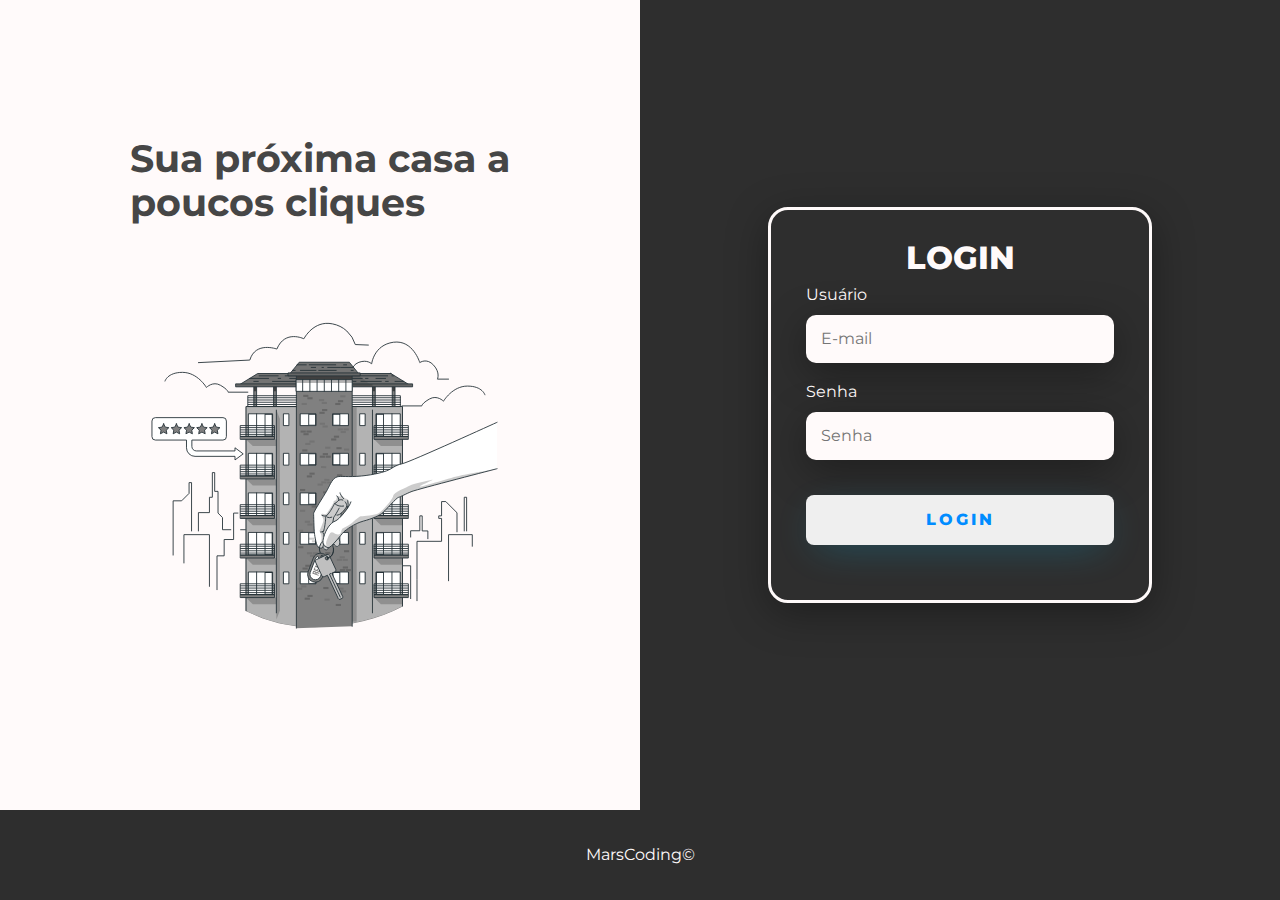
<file: assets/html/login.html>
<!DOCTYPE html>
<html lang="pt-br">
<head>
    <meta charset="UTF-8">
    <meta name="viewport" content="width=device-width, initial-scale=1.0">
    <!--CSS-->
    <link rel="stylesheet" href="/assets/css/normalize.css">
    <link rel="stylesheet" href="/assets/css/login.css">
    <!--GoogleFontes-->
    <link rel="preconnect" href="https://fonts.googleapis.com">
    <link rel="preconnect" href="https://fonts.gstatic.com" crossorigin>
    <link href="https://fonts.googleapis.com/css2?family=Montserrat:ital,wght@0,100..900;1,100..900&display=swap" rel="stylesheet">
    <!--FAVICON-->
    <link rel="shortcut icon" href="/assets/icon/alugaAeIcon.jpeg" type="image/x-icon">
    <!---->
    <title>Aluga Aê</title>
</head>
<body>
    <main class="container">
        <!--Div a esquerda imagem instucional-->
        <section class="left-login"> 
            <h1> Sua próxima casa a<br> poucos cliques  </h1>
            <img src="/assets/images/rentWithUs.svg" class="left-img" alt="Imagem de uma mão balançando um par de chaves">
        </section>

        <!--Div a direita contendo campo para login-->
        <section class="right-login">
            <div class="card-login">
                <h1>LOGIN</h1>
                <div class="textfield">
                    <label for="e-mail">Usuário</label>
                    <input type="email" name="e-mail" placeholder="E-mail" required>
                </div>
                <div class="textfield">
                    <label for="senha">Senha</label>
                    <input type="password" name="senha" placeholder="Senha" minlength="8">
                </div>
                <button class="btn-login"><a href="/index.html">Login</a></button>
            </div>    
        </section>
    </main>
    <footer class="footer">
        <p><a href="#">MarsCoding&copy;</a></p>
    </footer>
</html>
</file>
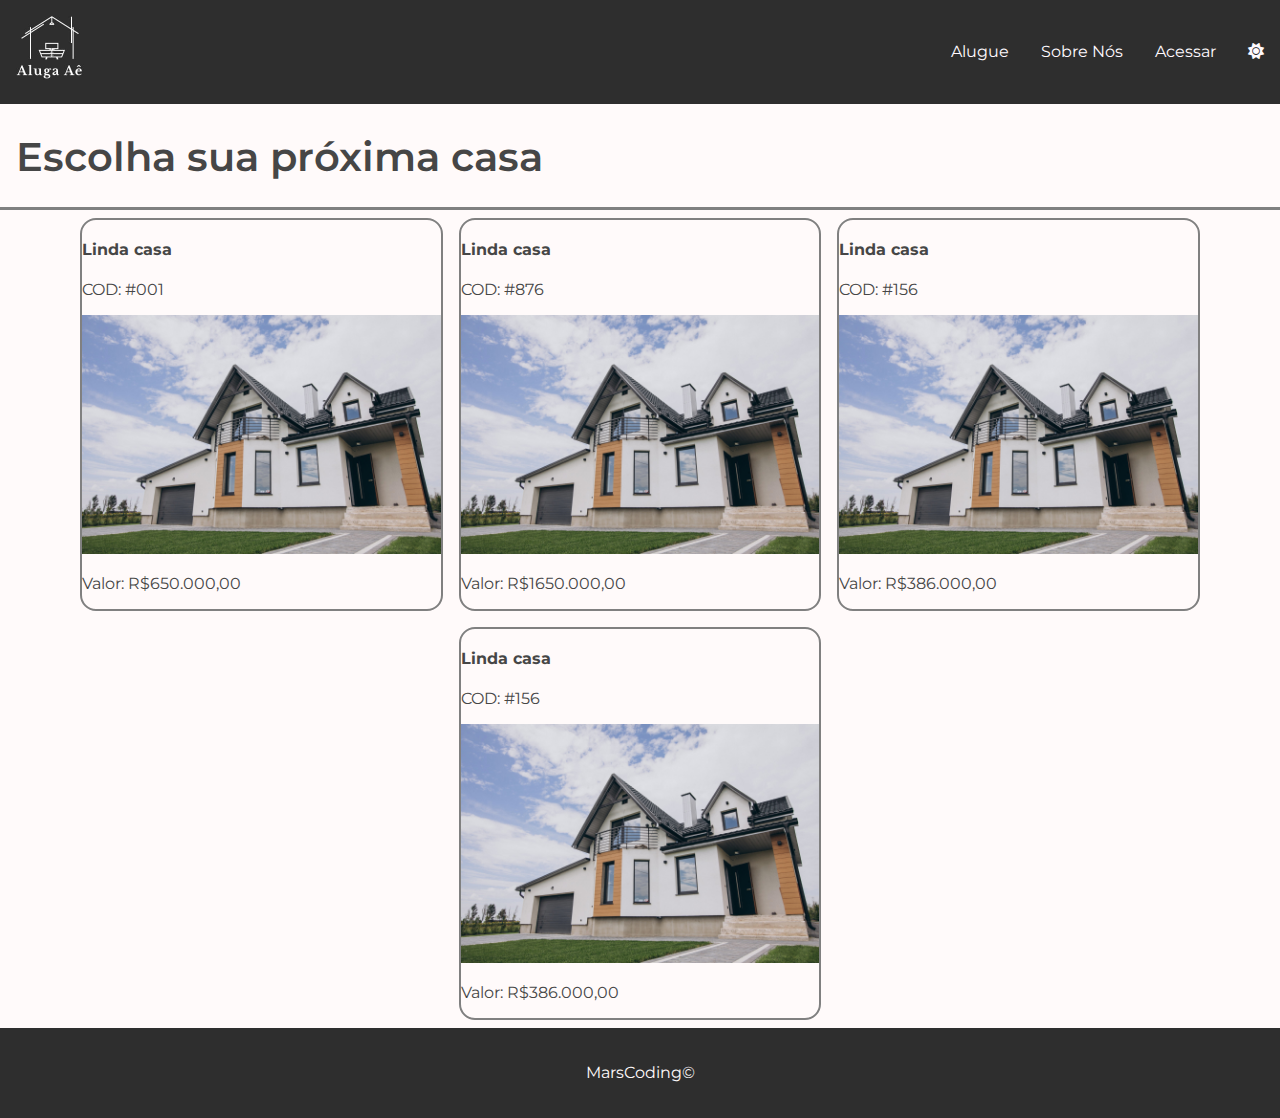
<file: assets/html/properties.html>
<!DOCTYPE html>
<html lang="pt-br">
<head>
    <meta charset="UTF-8">
    <meta name="viewport" content="width=device-width, initial-scale=1.0">
    <!--CSS-->
    <link rel="stylesheet" href="/assets/css/normalize.css">
    <link rel="stylesheet" href="/assets/css/global.css">
    <link rel="stylesheet" href="/assets/css/properties.css">
    <!--GoogleFontes-->
    <link rel="preconnect" href="https://fonts.googleapis.com">
    <link rel="preconnect" href="https://fonts.gstatic.com" crossorigin>
    <link href="https://fonts.googleapis.com/css2?family=Montserrat:ital,wght@0,100..900;1,100..900&display=swap" rel="stylesheet">
    <!--FAVICON-->
    <link rel="shortcut icon" href="/assets/icon/alugaAeIcon2.jpeg" type="image/x-icon">
    <!--FontAwesome CDN-->
    <link rel="stylesheet" href="https://cdnjs.cloudflare.com/ajax/libs/font-awesome/6.5.0/css/all.min.css">
    <!--BoxIcons-->
    <link href='https://unpkg.com/boxicons@2.1.4/css/boxicons.min.css' rel='stylesheet'>
    <!---->
    <title>Aluga Aê</title>
</head>
<body>
    <!--Container-->
    <main class="container">

        <header class="menu">
            <nav class="menu-options">
                <div class="menu-logo"><a href="/index.html"><img src="/assets/icon/alugaAeIcon2.jpeg" alt="Logo casa aluga aê"></a></div>
                <ul>
                    <li><a href="/assets/html/properties.html">Alugue</a></li>
                    <li><a href="/index.html">Sobre Nós</a></li>
                    <li><a href="/assets/html/login.html">Acessar</a></li>
                    <li><a id="mudar-cor" class="inclui-icon"></a></li>
                </ul>
            </nav>
        </header>

        <section class="advertising">
            <h1>Escolha sua próxima casa</h1>
        </section>

        <section class="house-books">
            <div class="properties">
                <h4 class="title-house">Linda casa</h4>
                <p class="house-cod">COD: <span>#001</span></p>
                <img src="/assets/images/house01.jpg" alt="">
                <p class="house-price">Valor: <span>R$650.000,00</span></p>
            </div>

            <div class="properties">
                <h4 class="title-house">Linda casa</h4>
                <p class="house-cod">COD: <span>#876</span></p>
                <img src="/assets/images/house01.jpg" alt="">
                <p class="house-price">Valor: <span>R$1650.000,00</span></p>
            </div>

            <div class="properties">
                <h4 class="title-house">Linda casa</h4>
                <p class="house-cod">COD: <span>#156</span></p>
                <img src="/assets/images/house01.jpg" alt="">
                <p class="house-price">Valor: <span>R$386.000,00</span></p>
            </div>

            <div class="properties">
                <h4 class="title-house">Linda casa</h4>
                <p class="house-cod">COD: <span>#156</span></p>
                <img src="/assets/images/house01.jpg" alt="">
                <p class="house-price">Valor: <span>R$386.000,00</span></p>
            </div>
        </section>

        <footer class="footer">
            <p><a href="#">MarsCoding&copy;</a></p>
        </footer>

    </main>
    
    <script src="/assets/js/switchTheme.js"></script>
</body>
</html>
</file>
<file: assets/css/login.css>
body{
    margin:0;
    font-family: 'Montserrat',sans-serif;
}

body *{
    box-sizing: border-box;
    text-decoration: none;
}

.container{
    width: 100vw;
    height: 90vh;
    background: #fffafa;
    display: flex;
    justify-content: center;
    align-items: center;
}

.left-login{
    width: 50vw;
    height: 9ch;
    display: flex;
    justify-content: center;
    align-items: center;
    flex-direction: column;
}

.left-login h1{
    font-size: 3vw;
    color: #464646;    
}

.left-img{
    width: 35vw;
}


.right-login{
    width: 50vw;
    height: 90vh;
    display: flex;
    background-color: #2e2e2e;
    justify-content: center;
    align-items: center;
}

.card-login{
    width: 60%;
    display: flex;
    justify-content: center;
    align-items: center;
    flex-direction: column;
    padding: 30px 35px;
    border: .225rem solid #fffafa;
    border-radius: 20px;
    box-shadow: 0px 10px 40px #00000056;
}

.card-login  h1 {
    color: #fffafa;
    font-weight: 800;
    margin: 0;
}

.textfield{
    width: 100%;
    display: flex;
    flex-direction: column;
    align-items: flex-start;
    justify-content: center;
    margin: 10px 0px;
}

.textfield  input{
    width: 100%;
    border: none;
    border-radius: 10px;
    padding: 15px;
    background: #fffafa;
    color: #2e2e2e;
    font-size: 12pt;
    box-shadow: 0px 10px 40px #00000056;
    outline: none;
    box-sizing: border-box;
}

.textfield  label{
    color: #fffafa ;
    margin-bottom: 10px;
}

.textfield  input ::placeholder{
    color: #f0ffff94;
}

.btn-login{
    width: 100%;
    padding: 16px 0px;
    margin: 25px;
    border: none;
    border-radius: 8px;
    outline: none;
    text-transform: uppercase;
    font-weight: 800;
    letter-spacing: 3px;
    color: #008cff;
    cursor: pointer;
    box-shadow: 0px 10px 40px -12px #00c3ff52;
}

.btn-login a{
    color: #008cff;  
}

.btn-login a:hover{
    transform: scale3d(1.1);
    transition: 0.5;
    color: #fffafa;
    background-color: #008cff;
}

.footer{
    display: flex;
    height: 10vh;
    align-items: center;
    justify-content: center;
    background-color: #2e2e2e;
}

.footer p a{
    color: #fffafa;
    text-decoration: none;    
}


.footer a:hover{
    color: #eeff00;    
}

/*Uso em telas menores*/
@media only screen and (max-width: 950px){
.card-login{
    width: 80%;}
}
/*Uso em dispositos moveis*/
@media only screen and (max-width: 600px){
    .container{
        flex-direction: column; 
    }
    .left-login  h1{
        display: none;     
    }
    
    .left-login{
        width: 90%;
        height: auto;
    }

    .right-login{
        width: 100%;
        height: 90vh ;
    }
    .left-img{
        width:50vw;
    }
    .card-login{
        width: 100%;
        border: none;
        border-bottom: .125rem solid #fffafa;
    }

    .footer{
        width: 100%; 
        height:10vh;
    }
    
}
</file>
<file: assets/css/global.css>
.container{
    box-sizing: border-box;
    font-family: 'Montserrat',sans-serif;
}

.menu-options ul li{
    list-style: none;
    padding: .5rem;
}

.menu-options ul li a{
    color: #fffaff;
    text-decoration: none;
}

.menu-options ul li a:hover{
    color: #0084ff;
    border-bottom: .125rem solid #0084ff;
}

.mode-dark{
    background-color: #2e2e2e;
    color: #fff
}
</file>
<file: assets/css/properties.css>
.container{
    background-color: #fffafa;
    color: #464646;
    text-decoration: none;
}

.menu{
    background-color: #2e2e2e;
}

.menu .menu-options{
    display: flex;
    justify-content: space-evenly;
    align-items: center;
    flex-direction: column;
    margin: 0;
    border-bottom: .225rem solid #fffafa;
}

.menu .menu-options ul{
    display: flex;
}

.menu .menu-options ul li{
    justify-content: space-around;
    padding: .5rem;
}

.menu .menu-options ul .inclui-icon:hover{
    border: none;
    color: #eeff00;
}

.menu .menu-logo img{
    width: 100px;
}

.advertising{
    border-bottom: .225rem solid #808080;
}

.advertising h1{
    font-size: 1.5rem;
    font-weight: 600;
    margin-left: 1rem;
}

.house-books{
    display: flex;
    flex-direction: column;
}

.properties{
    width: 100vw;
    height: 50%;
    margin: 0;
    border-bottom: .225rem solid #808080;
}

.properties img{
    width: 100vw;
}

.footer{
    display: flex;
    height: 10vh;
    align-items: center;
    justify-content: center;
    background-color: #2e2e2e;
}

.footer p a{
    color: #fffafa;
    text-decoration: none;    
}


.footer a:hover{
    color: #eeff00;    
}

@media only screen and (min-width:768px) {

    .menu .menu-options{
        display: flex;
        justify-content: space-between;
        align-items: center;
        flex-direction: row;
    }

    .menu .menu-logo img{
        width: 100px;
    }

    .menu .menu-options ul li{
        justify-content: space-around;
        padding: 1rem;
    }

    .advertising h1{
        font-size: 2.5rem;
        font-weight: 600;
    }

    .house-books{
        width: 100vw;
        display: flex;
        flex-direction: row;
        flex-wrap: wrap;
        justify-content: center;
        align-items: center;
    }

    .properties{
        width: 28vw;
        height: 70%;
        margin: .5rem;
        border: .125rem solid #808080;
        border-radius: 1rem;
        outline: none;
    }
    
    .properties img{
        width: 100%;
        background-size: contain;
    }

    
}
</file>
